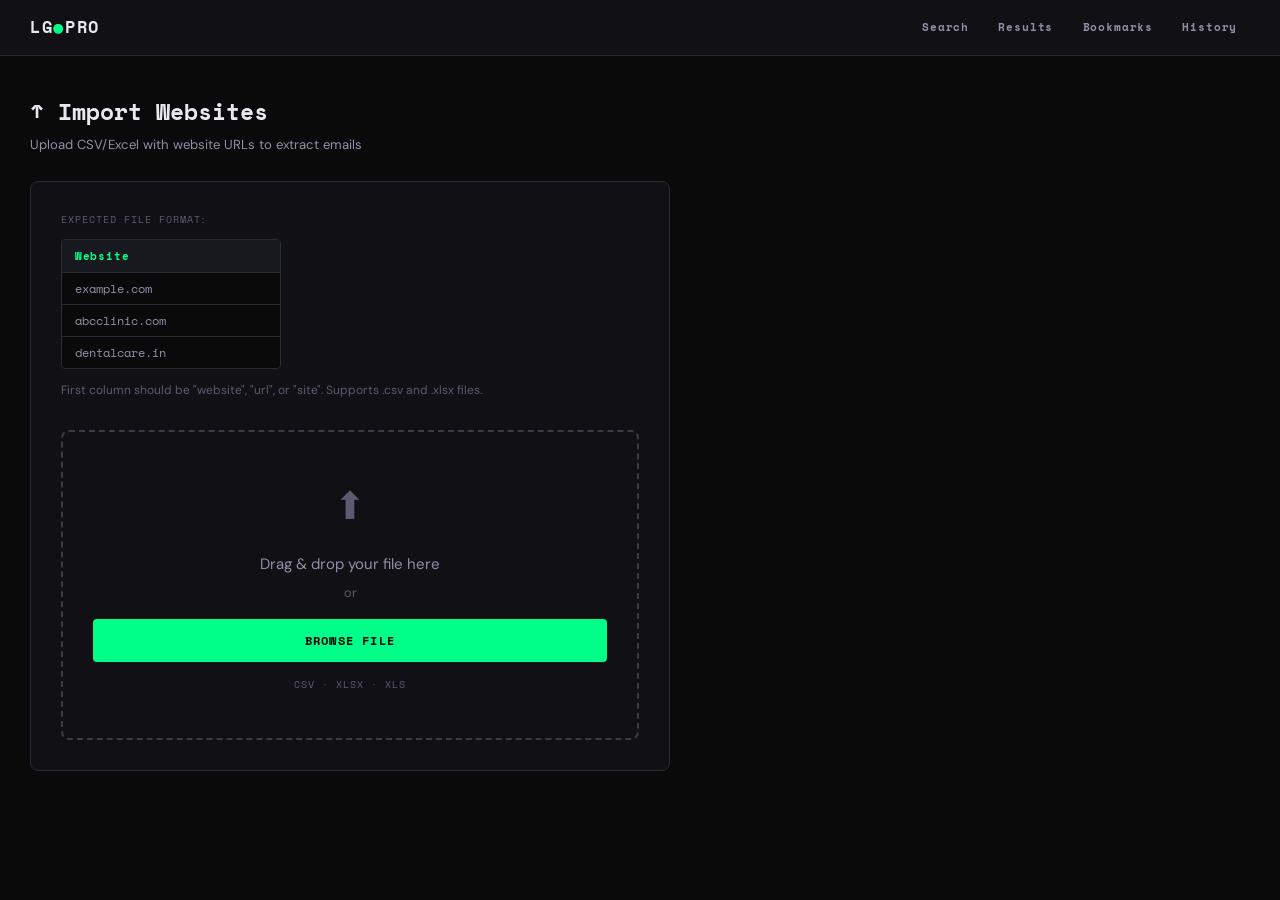
<file: templates/import.html>
<!DOCTYPE html>
<html lang="en">
<head>
  <meta charset="UTF-8" />
  <meta name="viewport" content="width=device-width, initial-scale=1.0" />
  <title>Import – LeadGen Pro</title>
  <link rel="preconnect" href="https://fonts.googleapis.com" />
  <link href="https://fonts.googleapis.com/css2?family=Space+Mono:wght@400;700&family=DM+Sans:wght@300;400;500;600&display=swap" rel="stylesheet" />
  <link rel="stylesheet" href="/static/style.css" />
</head>
<body>
  <nav class="navbar">
    <a href="/" class="logo">LG<span class="logo-dot">●</span>PRO</a>
    <div class="nav-links">
      <a href="/" class="nav-link">Search</a>
      <a href="/results" class="nav-link">Results</a>
      <a href="/bookmarks" class="nav-link">Bookmarks</a>
      <a href="/history" class="nav-link">History</a>
    </div>
  </nav>

  <main class="page-main">
    <div class="page-header">
      <div>
        <h2 class="page-title">↑ Import Websites</h2>
        <p class="page-sub">Upload CSV/Excel with website URLs to extract emails</p>
      </div>
    </div>

    <div class="import-container">
      <div class="import-card">
        <div class="import-format">
          <p class="format-title">EXPECTED FILE FORMAT:</p>
          <div class="format-table">
            <div class="format-header">Website</div>
            <div class="format-row">example.com</div>
            <div class="format-row">abcclinic.com</div>
            <div class="format-row">dentalcare.in</div>
          </div>
          <p class="format-note">First column should be "website", "url", or "site". Supports .csv and .xlsx files.</p>
        </div>

        <div class="upload-zone" id="upload-zone"
          ondragover="event.preventDefault(); this.classList.add('drag-over')"
          ondragleave="this.classList.remove('drag-over')"
          ondrop="handleDrop(event)">
          <div class="upload-icon">⬆</div>
          <p class="upload-text">Drag & drop your file here</p>
          <p class="upload-sub">or</p>
          <label class="btn-primary" style="cursor:pointer">
            BROWSE FILE
            <input type="file" id="file-input" accept=".csv,.xlsx,.xls" style="display:none" onchange="handleFile(this.files[0])" />
          </label>
          <p class="upload-formats">CSV · XLSX · XLS</p>
        </div>

        <div id="upload-status" class="upload-status hidden"></div>

        <div id="progress-section" class="progress-section hidden">
          <div class="progress-header">
            <span id="progress-label">Processing websites...</span>
          </div>
          <div class="progress-bar-wrap">
            <div id="progress-bar" class="progress-bar" style="width:30%;animation:pulse 1s infinite"></div>
          </div>
        </div>
      </div>
    </div>
  </main>

  <script>
    function handleDrop(e) {
      e.preventDefault();
      document.getElementById('upload-zone').classList.remove('drag-over');
      const file = e.dataTransfer.files[0];
      if (file) handleFile(file);
    }

    async function handleFile(file) {
      if (!file) return;

      const validTypes = ['.csv', '.xlsx', '.xls'];
      const ext = '.' + file.name.split('.').pop().toLowerCase();
      if (!validTypes.includes(ext)) {
        showStatus('Please upload a .csv or .xlsx file', 'error');
        return;
      }

      showStatus(`Uploading ${file.name}...`, 'info');
      document.getElementById('progress-section').classList.remove('hidden');

      const formData = new FormData();
      formData.append('file', file);

      try {
        const res = await fetch('/api/import', { method: 'POST', body: formData });
        const data = await res.json();

        if (data.search_id) {
          showStatus(`✓ Processing ${data.count} websites... You'll be redirected when complete.`, 'success');
          document.getElementById('progress-label').textContent = `Processing ${data.count} websites for emails...`;

          setTimeout(() => {
            window.location.href = `/results?search_id=${data.search_id}`;
          }, 3000);
        } else {
          showStatus('Upload failed', 'error');
        }
      } catch(e) {
        showStatus('Error: ' + e.message, 'error');
      }
    }

    function showStatus(msg, type) {
      const el = document.getElementById('upload-status');
      el.textContent = msg;
      el.className = `upload-status status-${type}`;
    }
  </script>
</body>
</html>
</file>
<file: static/style.css>
/* ── Variables ────────────────────────────────────────────── */
:root {
  --bg: #0a0a0b;
  --surface: #111115;
  --surface2: #18181f;
  --border: #2a2a35;
  --border2: #3a3a48;
  --accent: #00ff88;
  --accent2: #00cc6a;
  --accent-dim: rgba(0, 255, 136, 0.12);
  --accent-glow: rgba(0, 255, 136, 0.25);
  --text: #e8e8f0;
  --text2: #9090a8;
  --text3: #5a5a72;
  --danger: #ff4466;
  --warn: #ffaa00;
  --mono: 'Space Mono', monospace;
  --sans: 'DM Sans', sans-serif;
  --radius: 4px;
  --radius2: 8px;
}

/* ── Reset ────────────────────────────────────────────────── */
*, *::before, *::after { box-sizing: border-box; margin: 0; padding: 0; }
html { font-size: 15px; scroll-behavior: smooth; }
body {
  background: var(--bg);
  color: var(--text);
  font-family: var(--sans);
  min-height: 100vh;
  line-height: 1.6;
}
a { color: var(--accent); text-decoration: none; }
a:hover { text-decoration: underline; }

/* ── Navbar ───────────────────────────────────────────────── */
.navbar {
  display: flex;
  align-items: center;
  justify-content: space-between;
  padding: 0 2rem;
  height: 56px;
  background: var(--surface);
  border-bottom: 1px solid var(--border);
  position: sticky;
  top: 0;
  z-index: 100;
}

.logo {
  font-family: var(--mono);
  font-size: 1.1rem;
  font-weight: 700;
  color: var(--text);
  letter-spacing: 0.1em;
  text-decoration: none;
}
.logo-dot { color: var(--accent); animation: blink 2s infinite; }
@keyframes blink { 0%,100% { opacity:1 } 50% { opacity:0.3 } }

.nav-links { display: flex; gap: 0.25rem; }
.nav-link {
  font-family: var(--mono);
  font-size: 0.7rem;
  font-weight: 700;
  letter-spacing: 0.08em;
  color: var(--text2);
  padding: 0.4rem 0.85rem;
  border-radius: var(--radius);
  text-decoration: none;
  transition: all 0.15s;
}
.nav-link:hover, .nav-link.active {
  color: var(--accent);
  background: var(--accent-dim);
  text-decoration: none;
}

/* ── Hero (Index Page) ────────────────────────────────────── */
.hero-main {
  min-height: calc(100vh - 56px);
  display: flex;
  align-items: flex-start;
  justify-content: center;
  padding: 4rem 2rem;
  position: relative;
  overflow: hidden;
}

.hero-bg {
  position: absolute;
  inset: 0;
  pointer-events: none;
  overflow: hidden;
}

.grid-lines {
  position: absolute;
  inset: 0;
  background-image:
    linear-gradient(rgba(0,255,136,0.03) 1px, transparent 1px),
    linear-gradient(90deg, rgba(0,255,136,0.03) 1px, transparent 1px);
  background-size: 40px 40px;
}

.hero-content {
  position: relative;
  width: 100%;
  max-width: 820px;
}

.hero-badge {
  font-family: var(--mono);
  font-size: 0.65rem;
  letter-spacing: 0.18em;
  color: var(--accent);
  margin-bottom: 1.5rem;
  display: inline-flex;
  align-items: center;
  gap: 0.5rem;
}
.hero-badge::before {
  content: '';
  display: inline-block;
  width: 6px; height: 6px;
  background: var(--accent);
  border-radius: 50%;
  animation: blink 1.5s infinite;
}

.hero-title {
  font-family: var(--mono);
  font-size: clamp(2rem, 5vw, 3.2rem);
  font-weight: 700;
  line-height: 1.15;
  color: var(--text);
  margin-bottom: 1rem;
}

.accent-text { color: var(--accent); }

.hero-sub {
  font-size: 1rem;
  color: var(--text2);
  margin-bottom: 2.5rem;
  max-width: 500px;
}

/* ── Search Card ──────────────────────────────────────────── */
.search-card {
  background: var(--surface);
  border: 1px solid var(--border);
  border-radius: var(--radius2);
  padding: 1.5rem;
  margin-bottom: 2rem;
}

.search-row {
  display: flex;
  gap: 1rem;
  align-items: flex-end;
  margin-bottom: 1.25rem;
  flex-wrap: wrap;
}

.search-field { flex: 1; min-width: 150px; }
.search-field--sm { flex: 0 0 120px; min-width: 90px; }

.field-label {
  display: block;
  font-family: var(--mono);
  font-size: 0.6rem;
  letter-spacing: 0.12em;
  color: var(--text3);
  margin-bottom: 0.4rem;
}

.field-input {
  width: 100%;
  background: var(--bg);
  border: 1px solid var(--border);
  border-radius: var(--radius);
  color: var(--text);
  font-family: var(--sans);
  font-size: 0.95rem;
  padding: 0.65rem 0.85rem;
  outline: none;
  transition: border-color 0.15s;
}
.field-input:focus { border-color: var(--accent); }
.field-input::placeholder { color: var(--text3); }

.search-divider {
  font-size: 1.2rem;
  color: var(--text3);
  padding-bottom: 0.5rem;
  font-family: var(--mono);
}

/* ── Buttons ──────────────────────────────────────────────── */
.btn-primary {
  display: inline-flex;
  align-items: center;
  justify-content: center;
  width: 100%;
  padding: 0.8rem 2rem;
  background: var(--accent);
  color: #000;
  font-family: var(--mono);
  font-size: 0.8rem;
  font-weight: 700;
  letter-spacing: 0.1em;
  border: none;
  border-radius: var(--radius);
  cursor: pointer;
  transition: all 0.15s;
  gap: 0.5rem;
}
.btn-primary:hover { background: #33ffaa; box-shadow: 0 0 20px var(--accent-glow); }
.btn-primary:disabled { opacity: 0.5; cursor: not-allowed; }

.btn-outline {
  padding: 0.5rem 1rem;
  background: transparent;
  border: 1px solid var(--border2);
  color: var(--text2);
  font-family: var(--mono);
  font-size: 0.7rem;
  letter-spacing: 0.06em;
  border-radius: var(--radius);
  cursor: pointer;
  transition: all 0.15s;
  text-decoration: none;
  display: inline-block;
}
.btn-outline:hover { border-color: var(--accent); color: var(--accent); background: var(--accent-dim); text-decoration: none; }

.btn-stop {
  padding: 0.35rem 0.8rem;
  background: transparent;
  border: 1px solid var(--danger);
  color: var(--danger);
  font-family: var(--mono);
  font-size: 0.65rem;
  letter-spacing: 0.08em;
  border-radius: var(--radius);
  cursor: pointer;
  transition: all 0.15s;
}
.btn-stop:hover { background: rgba(255,68,102,0.1); }

.btn-sm-primary {
  padding: 0.35rem 0.8rem;
  background: var(--accent);
  color: #000;
  font-family: var(--mono);
  font-size: 0.65rem;
  letter-spacing: 0.06em;
  border-radius: var(--radius);
  border: none;
  cursor: pointer;
  text-decoration: none;
  display: inline-block;
  font-weight: 700;
}
.btn-sm-outline {
  padding: 0.35rem 0.8rem;
  background: transparent;
  border: 1px solid var(--border2);
  color: var(--text2);
  font-family: var(--mono);
  font-size: 0.65rem;
  letter-spacing: 0.06em;
  border-radius: var(--radius);
  cursor: pointer;
  text-decoration: none;
  display: inline-block;
}
.btn-sm-danger {
  padding: 0.35rem 0.8rem;
  background: transparent;
  border: 1px solid var(--border);
  color: var(--danger);
  font-family: var(--mono);
  font-size: 0.65rem;
  letter-spacing: 0.06em;
  border-radius: var(--radius);
  cursor: pointer;
}
.btn-sm-danger:hover { background: rgba(255,68,102,0.08); }

/* ── Progress ─────────────────────────────────────────────── */
.progress-section {
  background: var(--surface);
  border: 1px solid var(--border);
  border-radius: var(--radius2);
  padding: 1.25rem 1.5rem;
  margin-bottom: 2rem;
}

.progress-header {
  display: flex;
  justify-content: space-between;
  align-items: center;
  margin-bottom: 0.75rem;
}
#progress-label {
  font-family: var(--mono);
  font-size: 0.75rem;
  color: var(--accent);
}

.progress-bar-wrap {
  height: 4px;
  background: var(--border);
  border-radius: 2px;
  overflow: hidden;
  margin-bottom: 0.75rem;
}
.progress-bar {
  height: 100%;
  background: var(--accent);
  border-radius: 2px;
  transition: width 0.5s ease;
  box-shadow: 0 0 8px var(--accent);
}

.progress-stats {
  display: flex;
  gap: 1.5rem;
  font-family: var(--mono);
  font-size: 0.7rem;
  color: var(--text3);
}
.progress-stats span { color: var(--text2); }

/* ── Recent Searches ──────────────────────────────────────── */
.recent-section { margin-top: 1rem; }
.recent-header {
  display: flex;
  justify-content: space-between;
  align-items: center;
  margin-bottom: 0.75rem;
}
.recent-title {
  font-family: var(--mono);
  font-size: 0.65rem;
  letter-spacing: 0.12em;
  color: var(--text3);
}
.recent-more { font-size: 0.8rem; color: var(--text3); }
.recent-more:hover { color: var(--accent); }

.recent-list { display: flex; flex-direction: column; gap: 0.4rem; }
.recent-item {
  display: flex;
  align-items: center;
  gap: 1rem;
  padding: 0.65rem 1rem;
  background: var(--surface);
  border: 1px solid var(--border);
  border-radius: var(--radius);
  text-decoration: none;
  transition: border-color 0.15s;
}
.recent-item:hover { border-color: var(--accent); text-decoration: none; }
.recent-query { flex: 1; font-size: 0.9rem; color: var(--text); }
.recent-count {
  font-family: var(--mono);
  font-size: 0.7rem;
  color: var(--accent);
  white-space: nowrap;
}
.recent-date {
  font-family: var(--mono);
  font-size: 0.65rem;
  color: var(--text3);
  white-space: nowrap;
}
.recent-empty { font-size: 0.875rem; color: var(--text3); padding: 1rem 0; }

/* ── Page Layout ──────────────────────────────────────────── */
.page-main {
  max-width: 1400px;
  margin: 0 auto;
  padding: 2.5rem 2rem;
}

.page-header {
  display: flex;
  justify-content: space-between;
  align-items: flex-start;
  margin-bottom: 1.75rem;
  gap: 1rem;
  flex-wrap: wrap;
}

.page-title {
  font-family: var(--mono);
  font-size: 1.5rem;
  font-weight: 700;
  color: var(--text);
}

.page-sub { font-size: 0.875rem; color: var(--text2); margin-top: 0.3rem; }

.export-group { display: flex; gap: 0.5rem; flex-wrap: wrap; }

/* ── Filter Bar ───────────────────────────────────────────── */
.filter-bar {
  display: flex;
  align-items: center;
  gap: 1rem;
  margin-bottom: 1.25rem;
}
.filter-input {
  flex: 1;
  max-width: 400px;
  background: var(--surface);
  border: 1px solid var(--border);
  border-radius: var(--radius);
  color: var(--text);
  font-family: var(--sans);
  font-size: 0.9rem;
  padding: 0.55rem 0.9rem;
  outline: none;
  transition: border-color 0.15s;
}
.filter-input:focus { border-color: var(--accent); }
.filter-input::placeholder { color: var(--text3); }
.filter-count {
  font-family: var(--mono);
  font-size: 0.7rem;
  color: var(--text3);
}

/* ── Table ────────────────────────────────────────────────── */
.table-wrap {
  overflow-x: auto;
  border: 1px solid var(--border);
  border-radius: var(--radius2);
}

.leads-table {
  width: 100%;
  border-collapse: collapse;
  font-size: 0.875rem;
}

.leads-table thead {
  background: var(--surface2);
}

.leads-table th {
  padding: 0.75rem 1rem;
  text-align: left;
  font-family: var(--mono);
  font-size: 0.6rem;
  letter-spacing: 0.1em;
  color: var(--text3);
  font-weight: 700;
  border-bottom: 1px solid var(--border);
  white-space: nowrap;
}

.leads-table td {
  padding: 0.75rem 1rem;
  border-bottom: 1px solid var(--border);
  vertical-align: top;
  max-width: 200px;
}

.leads-table tr:last-child td { border-bottom: none; }
.leads-table tbody tr { background: var(--bg); transition: background 0.1s; }
.leads-table tbody tr:hover { background: var(--surface); }

.lead-name {
  font-weight: 500;
  color: var(--text);
  margin-bottom: 0.2rem;
}
.maps-link {
  font-family: var(--mono);
  font-size: 0.65rem;
  color: var(--text3);
  text-decoration: none;
}
.maps-link:hover { color: var(--accent); }

.web-link {
  font-family: var(--mono);
  font-size: 0.75rem;
  color: var(--accent);
  word-break: break-all;
}

.email-cell {
  font-size: 0.75rem;
  color: var(--text2);
  word-break: break-all;
}

.addr-cell {
  font-size: 0.8rem;
  color: var(--text2);
  word-break: break-word;
}

.no-email { color: var(--text3); font-style: italic; }

.mono { font-family: var(--mono); font-size: 0.8rem; }

.rating-badge {
  font-family: var(--mono);
  font-size: 0.75rem;
  color: var(--warn);
}
.reviews-count { font-size: 0.7rem; color: var(--text3); margin-left: 0.25rem; }

.loading-row {
  text-align: center;
  padding: 3rem 1rem;
  color: var(--text2);
  font-size: 0.9rem;
}

/* ── Bookmark Button ──────────────────────────────────────── */
.bookmark-btn {
  background: transparent;
  border: 1px solid var(--border);
  color: var(--text3);
  font-size: 1rem;
  width: 32px;
  height: 32px;
  border-radius: var(--radius);
  cursor: pointer;
  transition: all 0.15s;
  display: flex;
  align-items: center;
  justify-content: center;
}
.bookmark-btn:hover { border-color: var(--warn); color: var(--warn); }
.bookmark-btn.bookmarked { color: var(--warn); border-color: var(--warn); background: rgba(255,170,0,0.08); }

/* ── Pagination ───────────────────────────────────────────── */
.pagination {
  display: flex;
  gap: 0.4rem;
  justify-content: center;
  flex-wrap: wrap;
  margin-top: 1.5rem;
}
.page-btn {
  padding: 0.4rem 0.75rem;
  background: var(--surface);
  border: 1px solid var(--border);
  color: var(--text2);
  font-family: var(--mono);
  font-size: 0.7rem;
  border-radius: var(--radius);
  cursor: pointer;
  transition: all 0.15s;
}
.page-btn:hover, .page-btn.active {
  border-color: var(--accent);
  color: var(--accent);
  background: var(--accent-dim);
}

/* ── History Page ─────────────────────────────────────────── */
.history-list { display: flex; flex-direction: column; gap: 0.6rem; }

.history-card {
  display: flex;
  justify-content: space-between;
  align-items: center;
  padding: 1rem 1.25rem;
  background: var(--surface);
  border: 1px solid var(--border);
  border-radius: var(--radius2);
  gap: 1rem;
  flex-wrap: wrap;
  transition: border-color 0.15s;
}
.history-card:hover { border-color: var(--border2); }

.hist-info { flex: 1; }
.hist-query { display: block; font-size: 0.95rem; font-weight: 500; color: var(--text); margin-bottom: 0.25rem; }
.hist-meta { font-family: var(--mono); font-size: 0.7rem; color: var(--text3); }

.hist-actions { display: flex; gap: 0.5rem; align-items: center; flex-wrap: wrap; }

/* ── Import Page ──────────────────────────────────────────── */
.import-container { max-width: 640px; }

.import-card {
  background: var(--surface);
  border: 1px solid var(--border);
  border-radius: var(--radius2);
  padding: 2rem;
}

.import-format { margin-bottom: 2rem; }
.format-title {
  font-family: var(--mono);
  font-size: 0.65rem;
  letter-spacing: 0.1em;
  color: var(--text3);
  margin-bottom: 0.75rem;
}
.format-table {
  background: var(--bg);
  border: 1px solid var(--border);
  border-radius: var(--radius);
  overflow: hidden;
  font-family: var(--mono);
  font-size: 0.8rem;
  max-width: 220px;
  margin-bottom: 0.75rem;
}
.format-header {
  padding: 0.5rem 0.85rem;
  background: var(--surface2);
  color: var(--accent);
  font-size: 0.7rem;
  font-weight: 700;
  letter-spacing: 0.08em;
  border-bottom: 1px solid var(--border);
}
.format-row {
  padding: 0.4rem 0.85rem;
  color: var(--text2);
  border-bottom: 1px solid var(--border);
}
.format-row:last-child { border-bottom: none; }
.format-note { font-size: 0.8rem; color: var(--text3); }

.upload-zone {
  border: 2px dashed var(--border2);
  border-radius: var(--radius2);
  padding: 3rem 2rem;
  text-align: center;
  cursor: pointer;
  transition: all 0.15s;
}
.upload-zone:hover, .upload-zone.drag-over {
  border-color: var(--accent);
  background: var(--accent-dim);
}
.upload-icon { font-size: 2.5rem; margin-bottom: 1rem; color: var(--text3); }
.upload-text { font-size: 1rem; color: var(--text2); margin-bottom: 0.5rem; }
.upload-sub { font-size: 0.85rem; color: var(--text3); margin-bottom: 1rem; }
.upload-formats {
  font-family: var(--mono);
  font-size: 0.65rem;
  letter-spacing: 0.1em;
  color: var(--text3);
  margin-top: 1rem;
}

.upload-status {
  margin-top: 1rem;
  padding: 0.75rem 1rem;
  border-radius: var(--radius);
  font-size: 0.875rem;
  font-family: var(--mono);
}
.status-success { background: rgba(0,255,136,0.08); border: 1px solid var(--accent); color: var(--accent); }
.status-error { background: rgba(255,68,102,0.08); border: 1px solid var(--danger); color: var(--danger); }
.status-info { background: var(--surface2); border: 1px solid var(--border); color: var(--text2); }

/* ── Utilities ────────────────────────────────────────────── */
.hidden { display: none !important; }

@keyframes pulse {
  0%,100% { opacity: 1 }
  50% { opacity: 0.5 }
}

/* ── Scrollbar ────────────────────────────────────────────── */
::-webkit-scrollbar { width: 6px; height: 6px; }
::-webkit-scrollbar-track { background: var(--bg); }
::-webkit-scrollbar-thumb { background: var(--border2); border-radius: 3px; }
::-webkit-scrollbar-thumb:hover { background: var(--text3); }

/* ── Responsive ───────────────────────────────────────────── */
@media (max-width: 700px) {
  .navbar { padding: 0 1rem; }
  .nav-links { gap: 0 }
  .nav-link { padding: 0.4rem 0.5rem; font-size: 0.6rem; }
  .hero-main { padding: 2rem 1rem; }
  .search-row { flex-direction: column; }
  .search-divider { display: none; }
  .page-main { padding: 1.5rem 1rem; }
  .page-header { flex-direction: column; }
  .history-card { flex-direction: column; align-items: flex-start; }
  .hist-actions { width: 100%; }
}
</file>
